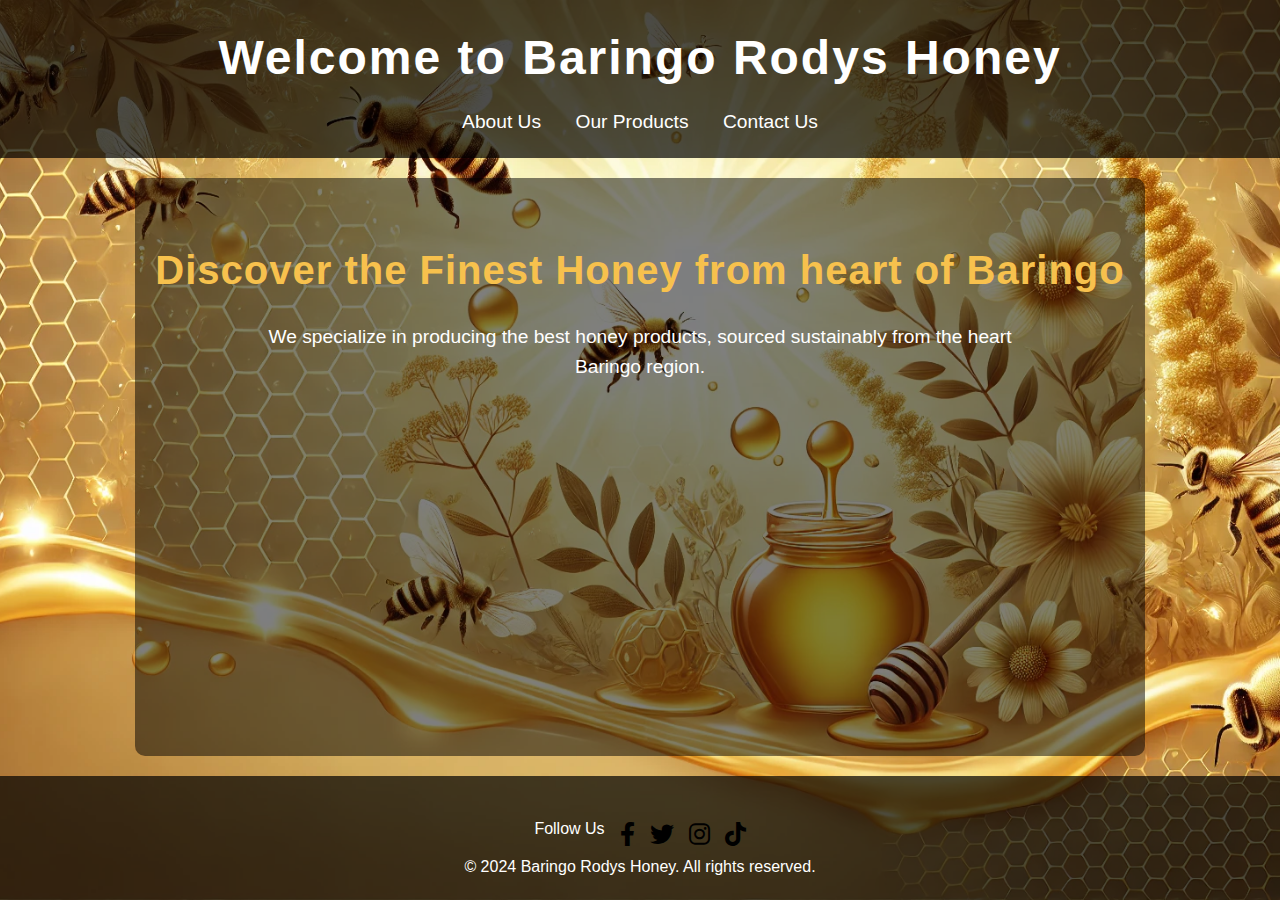
<file: index.html>
<!DOCTYPE html>
<html lang="en">
<head>
    <meta charset="UTF-8">
    <meta name="viewport" content="width=device-width, initial-scale=1.0">
    <title>Baringo Rodys Honey</title>
    <link rel="stylesheet" href="https://cdnjs.cloudflare.com/ajax/libs/font-awesome/6.0.0-beta3/css/all.min.css">
    <link rel="stylesheet" href="styles.css">
</head>
<body>

    <header>
        <h1>Welcome to Baringo Rodys Honey</h1>
        <nav>
            <a href="about.html">About Us</a>
            <a href="products.html">Our Products</a>
            <a href="contact.html">Contact Us</a>
        </nav>
    </header>

    <section>
        <h2>Discover the Finest Honey from heart of Baringo</h2>
        <p>We specialize in producing the best honey products, sourced sustainably from the heart Baringo region.</p>
    </section>

    <footer>
        <div class="social-icons">
            <p>Follow Us</p> 
           <a href="https://facebook.com/" target="_blank" aria-label="Facebook">
              <i class="fab fa-facebook-f"></i>
           </a>
           <a href="https://twitter.com/" target="_blank" aria-label="Twitter">
              <i class="fab fa-twitter"></i>
           </a>
           <a href="https://instagram.com/" target="_blank" aria-label="Instagram">
              <i class="fab fa-instagram"></i>
           </a>
           <a href="https://tiktok.com/" target="_blank" aria-label="TikTok">
              <i class="fab fa-tiktok"></i>
           </a>
        </div>
        <p>&copy; 2024 Baringo Rodys Honey. All rights reserved.</p>
    </footer>

</body>
</html>
</file>
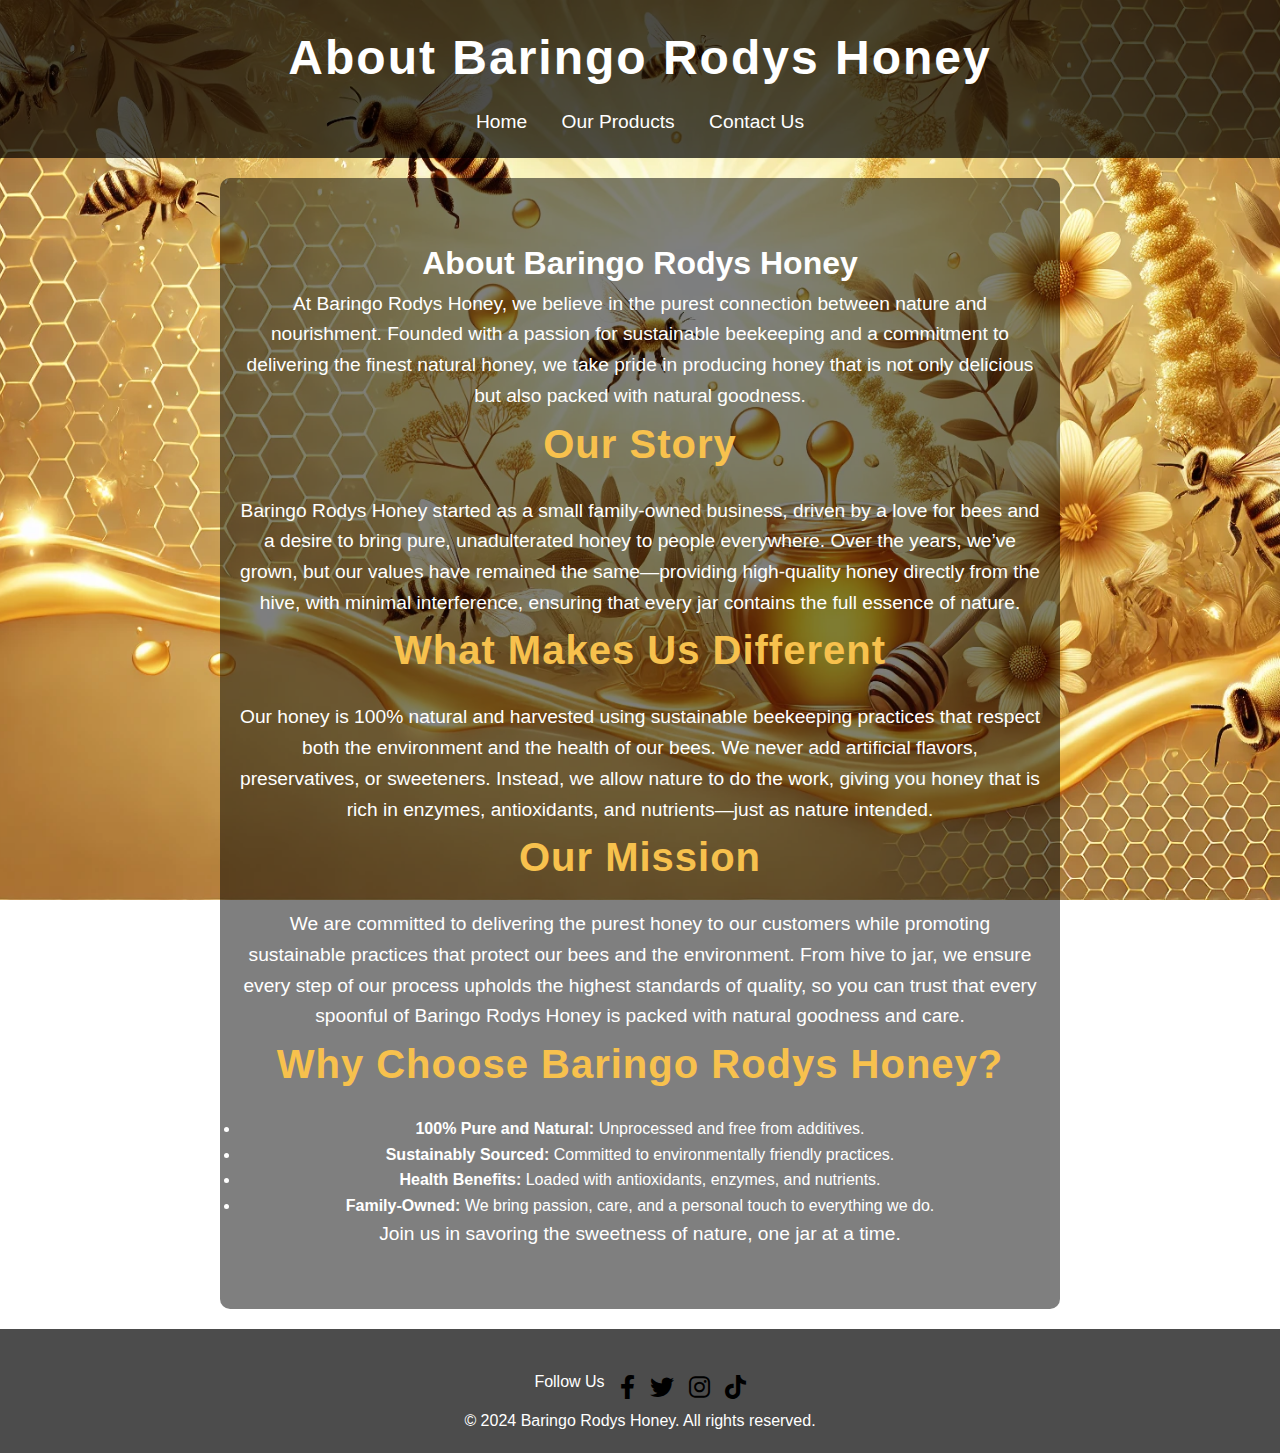
<file: about.html>
<!DOCTYPE html>
<html lang="en">
<head>
    <meta charset="UTF-8">
    <meta name="viewport" content="width=device-width, initial-scale=1.0">
    <title>About Us - Baringo Rodys Honey</title>
    <link rel="stylesheet" href="https://cdnjs.cloudflare.com/ajax/libs/font-awesome/6.0.0-beta3/css/all.min.css">
    <link rel="stylesheet" href="styles.css">
</head>
<body>

    <header>
        <h1>About Baringo Rodys Honey</h1>
        <nav>
            <a href="index.html">Home</a>
            <a href="products.html">Our Products</a>
            <a href="contact.html">Contact Us</a>
        </nav>
    </header>

    <section class="about-us">
        <h1>About Baringo Rodys Honey</h1>
        <p>At Baringo Rodys Honey, we believe in the purest connection between nature and nourishment. Founded with a passion for sustainable beekeeping and a commitment to delivering the finest natural honey, we take pride in producing honey that is not only delicious but also packed with natural goodness.</p>
        
        <h2>Our Story</h2>
        <p>Baringo Rodys Honey started as a small family-owned business, driven by a love for bees and a desire to bring pure, unadulterated honey to people everywhere. Over the years, we’ve grown, but our values have remained the same—providing high-quality honey directly from the hive, with minimal interference, ensuring that every jar contains the full essence of nature.</p>
        
        <h2>What Makes Us Different</h2>
        <p>Our honey is 100% natural and harvested using sustainable beekeeping practices that respect both the environment and the health of our bees. We never add artificial flavors, preservatives, or sweeteners. Instead, we allow nature to do the work, giving you honey that is rich in enzymes, antioxidants, and nutrients—just as nature intended.</p>
        
        <h2>Our Mission</h2>
        <p>We are committed to delivering the purest honey to our customers while promoting sustainable practices that protect our bees and the environment. From hive to jar, we ensure every step of our process upholds the highest standards of quality, so you can trust that every spoonful of Baringo Rodys Honey is packed with natural goodness and care.</p>
        
        <h2>Why Choose Baringo Rodys Honey?</h2>
        <ul>
            <li><strong>100% Pure and Natural:</strong> Unprocessed and free from additives.</li>
            <li><strong>Sustainably Sourced:</strong> Committed to environmentally friendly practices.</li>
            <li><strong>Health Benefits:</strong> Loaded with antioxidants, enzymes, and nutrients.</li>
            <li><strong>Family-Owned:</strong> We bring passion, care, and a personal touch to everything we do.</li>
        </ul>
        <p>Join us in savoring the sweetness of nature, one jar at a time.</p>
    </section>

    <footer>
        <div class="social-icons">
            <p>Follow Us</p> 
           <a href="https://facebook.com/" target="_blank" aria-label="Facebook">
              <i class="fab fa-facebook-f"></i>
           </a>
           <a href="https://twitter.com/" target="_blank" aria-label="Twitter">
              <i class="fab fa-twitter"></i>
           </a>
           <a href="https://instagram.com/" target="_blank" aria-label="Instagram">
              <i class="fab fa-instagram"></i>
           </a>
           <a href="https://tiktok.com/" target="_blank" aria-label="TikTok">
              <i class="fab fa-tiktok"></i>
           </a>
        </div>
        <p>&copy; 2024 Baringo Rodys Honey. All rights reserved.</p>
    </footer>

</body>
</html>
</file>
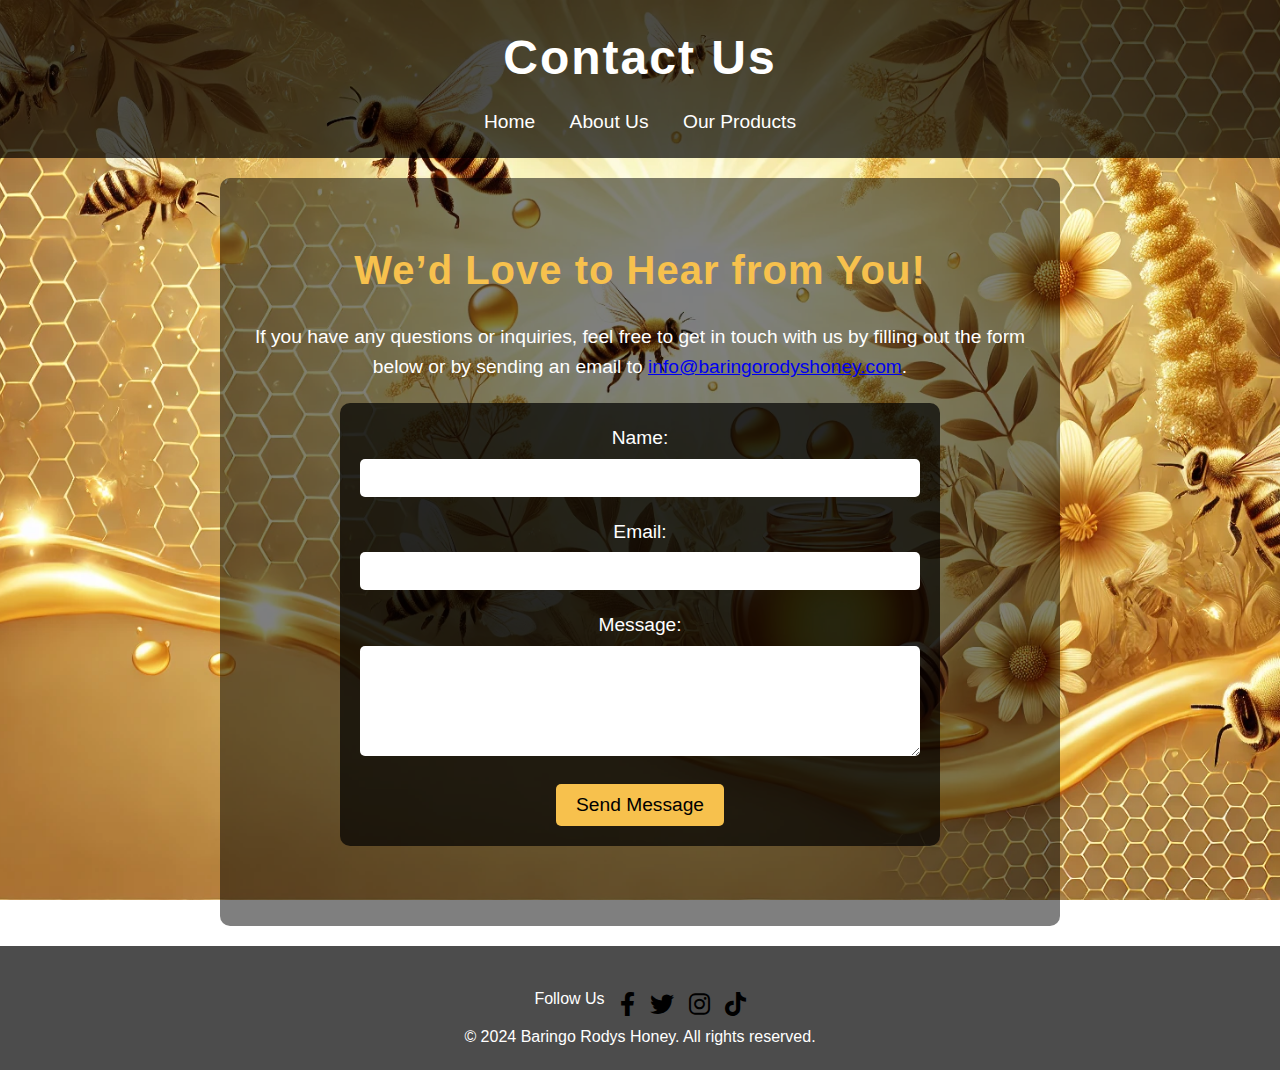
<file: contact.html>
<!DOCTYPE html>
<html lang="en">
<head>
    <meta charset="UTF-8">
    <meta name="viewport" content="width=device-width, initial-scale=1.0">
    <title>Contact Us - Baringo Rodys Honey</title>
    <link rel="stylesheet" href="https://cdnjs.cloudflare.com/ajax/libs/font-awesome/6.0.0-beta3/css/all.min.css">
    <link rel="stylesheet" href="styles.css">
</head>
<body>
    <header>
        <h1>Contact Us</h1>
        <nav>
            <a href="index.html">Home</a>
            <a href="about.html">About Us</a>
            <a href="products.html">Our Products</a>
        </nav>
    </header>

    <section>
        <h2>We’d Love to Hear from You!</h2>
        <p>If you have any questions or inquiries, feel free to get in touch with us by filling out the form below or by sending an email to <a href="mailto:info@baringorodyshoney.com">info@baringorodyshoney.com</a>.</p>

        <form action="submit_form.php" method="POST" class="contact-form">
            <div class="form-group">
                <label for="name">Name:</label>
                <input type="text" id="name" name="name" required>
            </div>

            <div class="form-group">
                <label for="email">Email:</label>
                <input type="email" id="email" name="email" required>
            </div>

            <div class="form-group">
                <label for="message">Message:</label>
                <textarea id="message" name="message" rows="5" required></textarea>
            </div>

            <button type="submit" class="btn-submit">Send Message</button>
        </form>
    </section>

    <footer>
        <div class="social-icons">
            <p>Follow Us</p> 
           <a href="https://facebook.com/" target="_blank" aria-label="Facebook">
              <i class="fab fa-facebook-f"></i>
           </a>
           <a href="https://twitter.com/" target="_blank" aria-label="Twitter">
              <i class="fab fa-twitter"></i>
           </a>
           <a href="https://instagram.com/" target="_blank" aria-label="Instagram">
              <i class="fab fa-instagram"></i>
           </a>
           <a href="https://tiktok.com/" target="_blank" aria-label="TikTok">
              <i class="fab fa-tiktok"></i>
           </a>
        </div>
        <p>&copy; 2024 Baringo Rodys Honey. All rights reserved.</p>
    </footer>
</body>
</html>
</file>
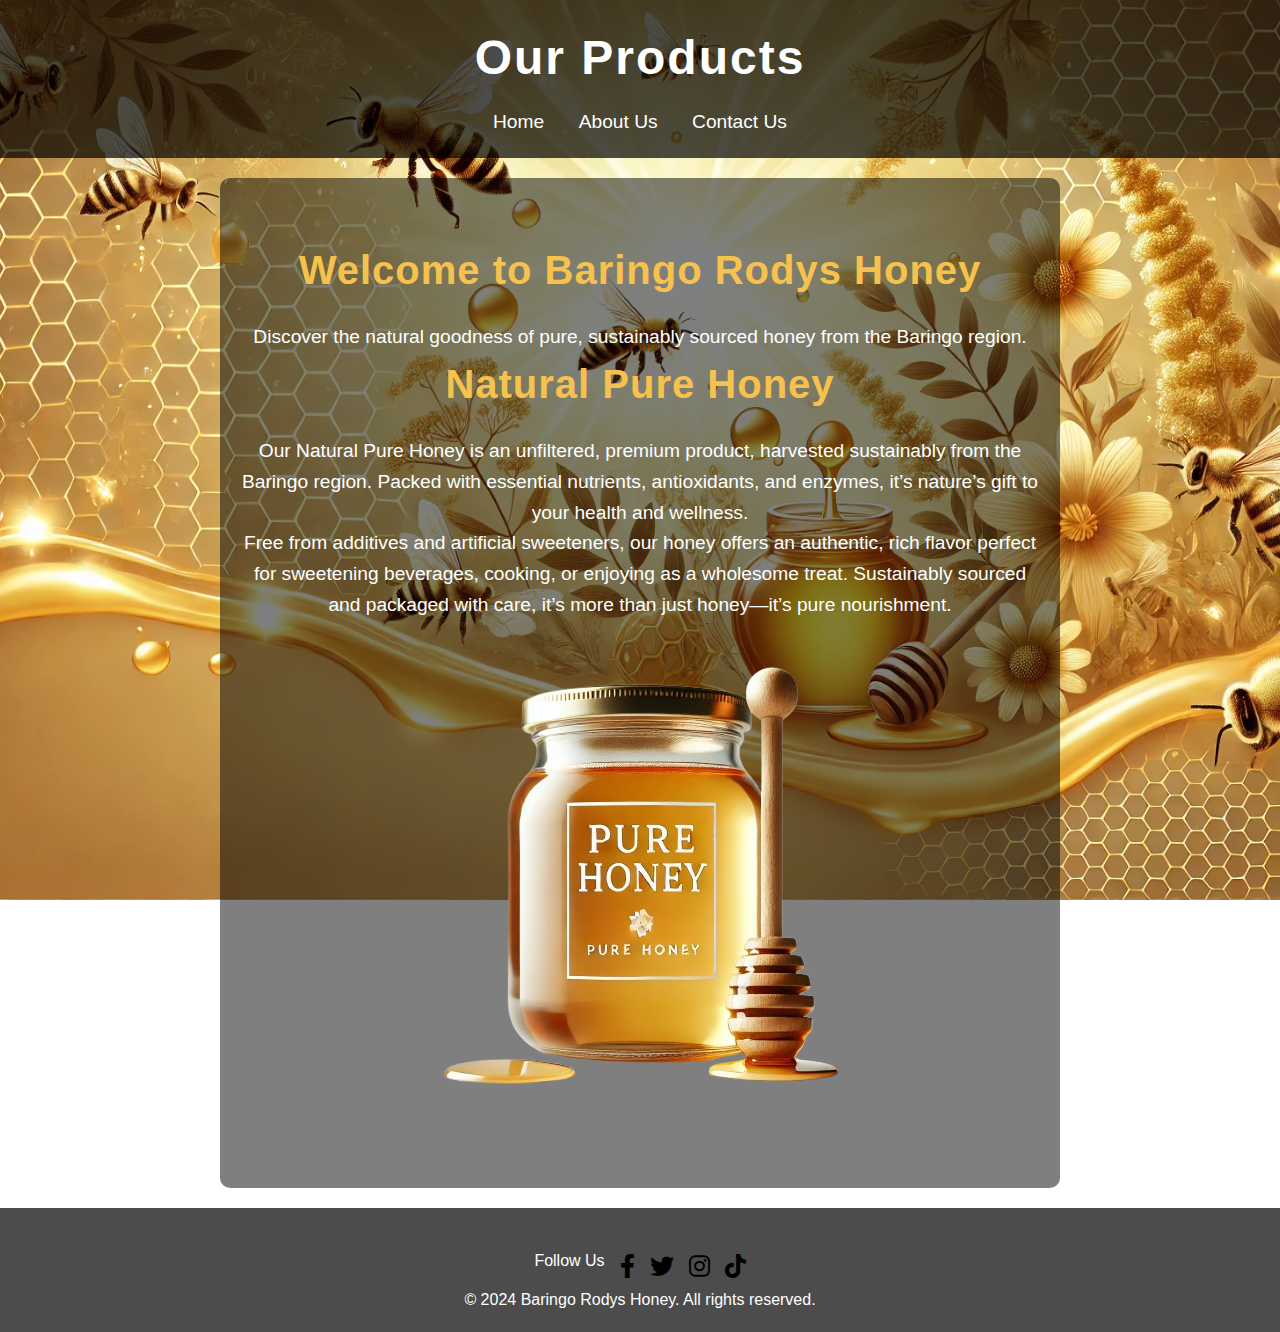
<file: products.html>
<!DOCTYPE html>
<html lang="en">
<head>
    <meta charset="UTF-8">
    <meta name="viewport" content="width=device-width, initial-scale=1.0">
    <title>Baringo Rodys Honey - Our Products</title>
    <link rel="stylesheet" href="https://cdnjs.cloudflare.com/ajax/libs/font-awesome/6.0.0-beta3/css/all.min.css">
    <link rel="stylesheet" href="styles.css">
</head>
<body>
    <header>
        <h1>Our Products</h1>
         <nav>
            <a href="index.html">Home</a>
            <a href="about.html">About Us</a>
            <a href="contact.html">Contact Us</a>
        </nav>
    </header>

    <section class="products">
        <h2>Welcome to Baringo Rodys Honey</h2>
        <p>Discover the natural goodness of pure, sustainably sourced honey from the Baringo region.</p>

        <article class="product-description">
            <h2>Natural Pure Honey</h2>
            <p>Our Natural Pure Honey is an unfiltered, premium product, harvested sustainably from the Baringo region. Packed with essential nutrients, antioxidants, and enzymes, it’s nature’s gift to your health and wellness.</p>
            <p>Free from additives and artificial sweeteners, our honey offers an authentic, rich flavor perfect for sweetening beverages, cooking, or enjoying as a wholesome treat. Sustainably sourced and packaged with care, it’s more than just honey—it’s pure nourishment.</p>
        </article>

        <div class="product-images">
            <img src="pure-honey-jar.webp" alt="Natural Pure Honey Jar">
        </div>
    </section>

    <footer>
        <div class="social-icons">
            <p>Follow Us</p> 
           <a href="https://facebook.com/" target="_blank" aria-label="Facebook">
              <i class="fab fa-facebook-f"></i>
           </a>
           <a href="https://twitter.com/" target="_blank" aria-label="Twitter">
              <i class="fab fa-twitter"></i>
           </a>
           <a href="https://instagram.com/" target="_blank" aria-label="Instagram">
              <i class="fab fa-instagram"></i>
           </a>
           <a href="https://tiktok.com/" target="_blank" aria-label="TikTok">
              <i class="fab fa-tiktok"></i>
           </a>
        </div>
        <p>&copy; 2024 Baringo Rodys Honey. All rights reserved.</p>
    </footer>
</body>
</html>
</file>
<file: styles.css>
/* General Reset */
* {
    margin: 0;
    padding: 0;
    box-sizing: border-box;
}

/* Ensure the footer sticks to the bottom */
html, body {
    height: 100%;
    margin: 0;
    display: flex;
    flex-direction: column;
}

body {
    flex: 1;
    font-family: Arial, sans-serif;
    background-image: url('Rodys_bg.webp');
    background-size: cover;
    background-position: center;
    background-attachment: fixed;
    color: #fff;
    line-height: 1.6;
    display: flex;
    flex-direction: column;
    justify-content: space-between; /* Adjusts body layout */
}

/* Header Styling */
header {
    background: rgba(0, 0, 0, 0.7);
    padding: 20px;
    text-align: center;
}

header h1 {
    font-size: 3rem;
    font-weight: bold;
    letter-spacing: 2px;
    margin-bottom: 10px;
}

nav {
    margin-top: 10px;
}

nav a {
    color: #fff;
    text-decoration: none;
    margin: 0 15px;
    font-size: 1.2rem;
    transition: color 0.3s ease;
}

nav a:hover {
    color: #f7c14d; /* Honey-like color */
}

/* Section Styling for Homepage */
section {
    flex-grow: 1;
    padding: 60px 20px;
    text-align: center;
    background: rgba(0, 0, 0, 0.5); /* Slight background overlay */
    margin: 20px auto;
    max-width: 1200px;
    border-radius: 10px;
    text-size-adjust: ;
}

section h2 {
    font-size: 2.5rem;
    margin-bottom: 20px;
    letter-spacing: 1px;
    color: #f7c14d; /* Honey-like color */
}

section p {
    font-size: 1.2rem;
    max-width: 800px;
    margin: 0 auto;
}

/* Footer Styling */
footer {
    background: rgba(0, 0, 0, 0.7);
    color: #fff;
    text-align: center;
    padding: 20px;
    position: relative;
    bottom: 0;
    width: 100%;
    flex-shrink: 0;
}

footer p {
    margin: 0;
    font-size: 1rem;
}

footer a {
    color: #f7c14d;
    text-decoration: none;
}

footer a:hover {
    text-decoration: underline;
}
.social-icons {
    display: flex;
    justify-content: center;
    gap: 15px;
    margin-top: 20px;
 }

 .social-icons a {
    color: #000;
    font-size: 24px;
    text-decoration: none;
 }

 .social-icons a:hover {
    color: #f39c12;
 }

/* Responsive Design */
@media (max-width: 768px) {
    header h1 {
        font-size: 2rem;
    }

    section h2 {
        font-size: 2rem;
    }

    section p {
        font-size: 1rem;
    }

    nav a {
        font-size: 1rem;
    }
}

@media (max-width: 480px) {
    header h1 {
        font-size: 1.5rem;
    }

    section h2 {
        font-size: 1.5rem;
    }

    section p {
        font-size: 0.9rem;
    }

    nav a {
        font-size: 0.9rem;
    }
}


/* Contact Form Styling */
.contact-form {
    max-width: 600px;
    margin: 20px auto;
    padding: 20px;
    background-color: rgba(0, 0, 0, 0.7);
    border-radius: 10px;
    color: #fff;
}

.contact-form .form-group {
    margin-bottom: 20px;
}

.contact-form label {
    display: block;
    margin-bottom: 5px;
    font-size: 1.2rem;
}

.contact-form input,
.contact-form textarea {
    width: 100%;
    padding: 10px;
    font-size: 1rem;
    border: none;
    border-radius: 5px;
    background-color: #fff;
    color: #000;
}

.contact-form button {
    background-color: #f7c14d;
    color: #000;
    padding: 10px 20px;
    border: none;
    border-radius: 5px;
    font-size: 1.2rem;
    cursor: pointer;
    transition: background-color 0.3s ease;
}

.contact-form button:hover {
    background-color: #ffba00;
}
</file>
